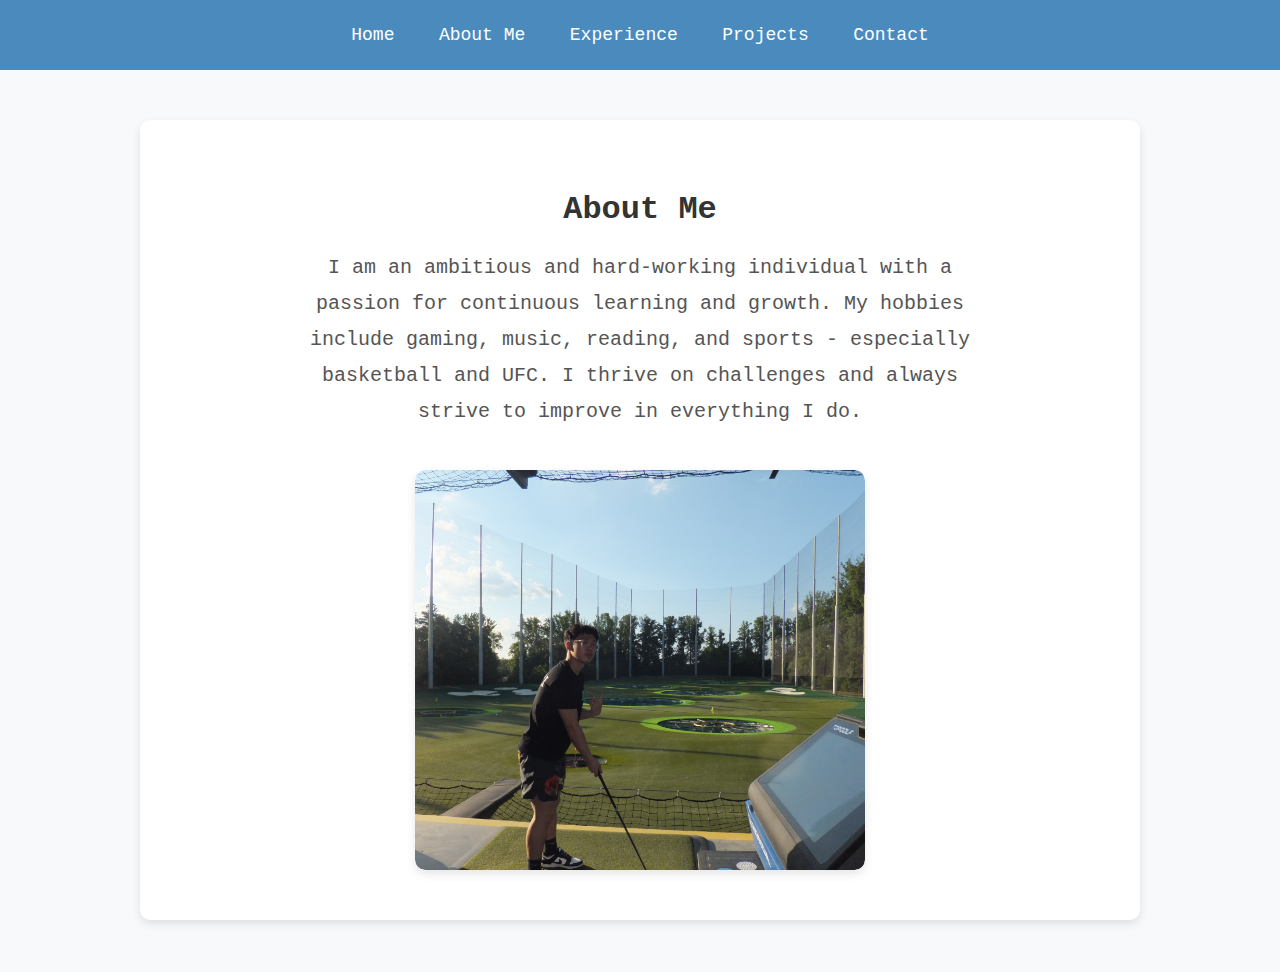
<file: about.html>
<html>
<head>
    <title>About Me</title>
    <link rel="stylesheet" type="text/css" href="style.css">
</head>
<body>
    <nav>
        <a href="index.html">Home</a>
        <a href="about.html">About Me</a>
        <a href="experience.html">Experience</a>
        <a href="projects.html">Projects</a>
        <a href="contact.html">Contact</a>
    </nav>
    <div class="container about-container">
        <div class="about-text">
            <h1>About Me</h1>
            <p>I am an ambitious and hard-working individual with a passion for continuous learning and growth. My hobbies include gaming, music, reading, and sports - especially basketball and UFC. I thrive on challenges and always strive to improve in everything I do.</p>
        </div>
        <div class="about-image">
            <img src="ivan.JPG" alt="Ivan">
        </div>
    </div>
</body>
</html>
</file>
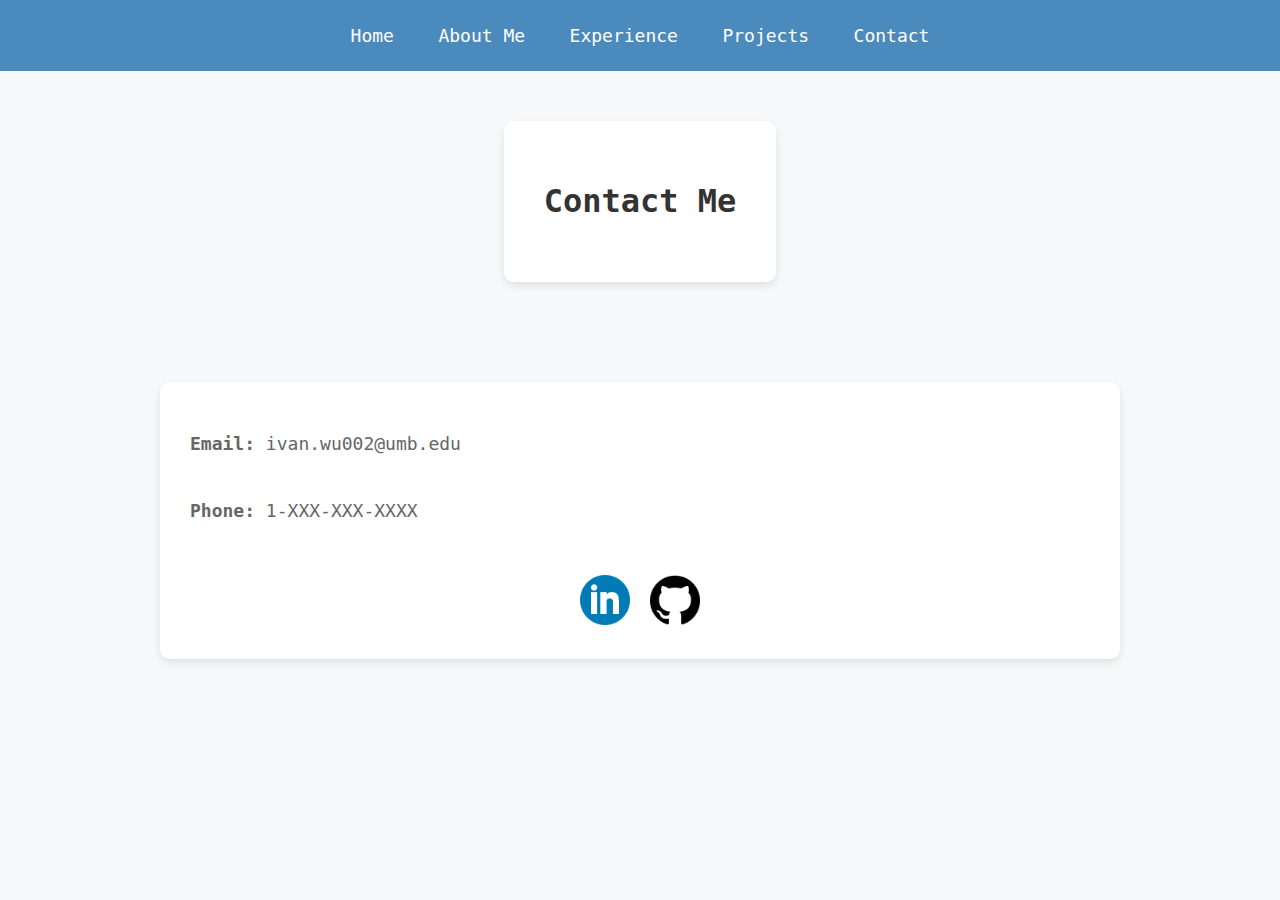
<file: contact.html>
<!DOCTYPE html>
<html lang="en">
<head>
    <meta charset="UTF-8">
    <title>Contact - Personal Website</title>
    <link rel="stylesheet" href="style.css">
</head>
<body>
    <nav>
        <a href="index.html">Home</a>
        <a href="about.html">About Me</a>
        <a href="experience.html">Experience</a>
        <a href="projects.html">Projects</a>
        <a href="contact.html">Contact</a>
    </nav>
    <div class="container">
        <h1>Contact Me</h1>
    </div>

    <section class="contact">
        <p><strong>Email:</strong> ivan.wu002@umb.edu</p>
        <p><strong>Phone:</strong> 1-XXX-XXX-XXXX</p>

        <div class="contact-images">
            <a href="https://www.linkedin.com/in/ivan-wu-business/" target="_blank">
                <img src="linkedin_logo.png" alt="LinkedIn" class="contact-image">
            </a>
            <a href="https://github.com/Bluccii" target="_blank">
                <img src="github_logo.png" alt="GitHub" class="contact-image">
            </a>
        </div>
    </section>
</body>
</html>
</file>
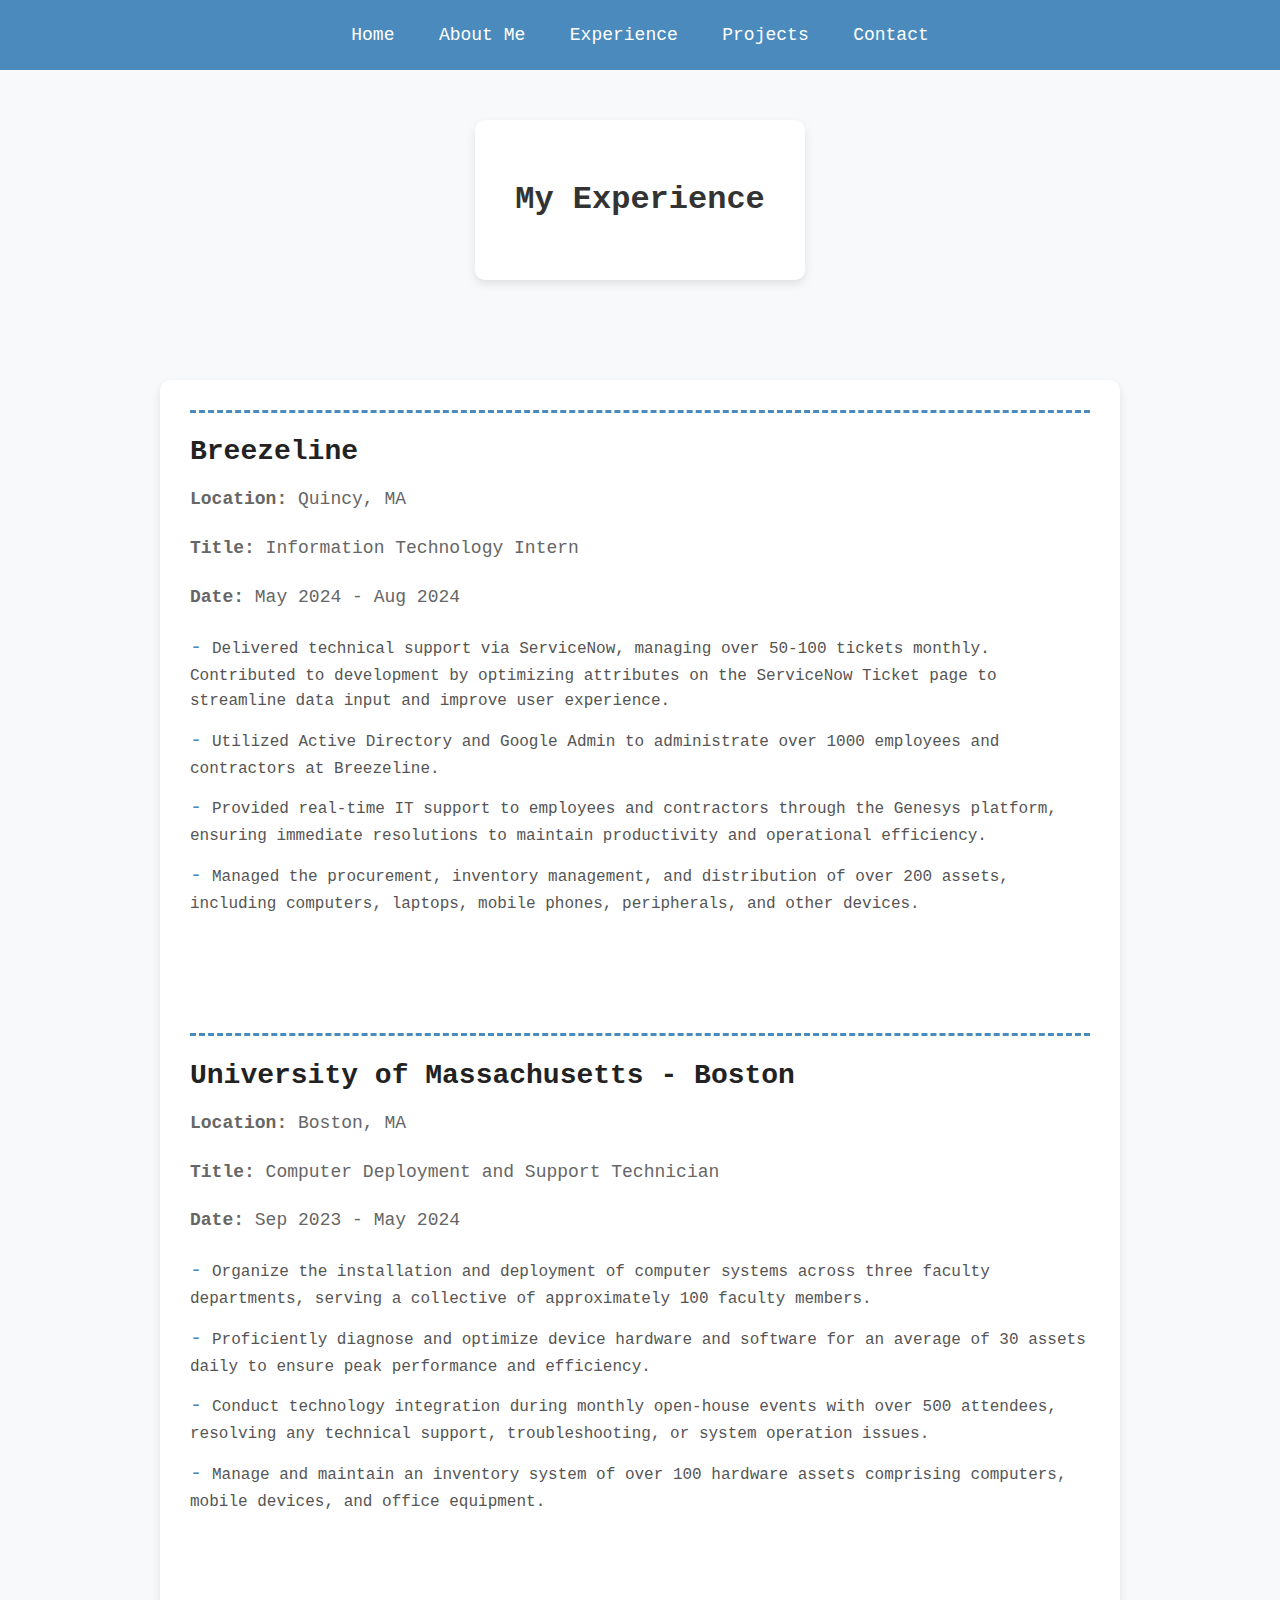
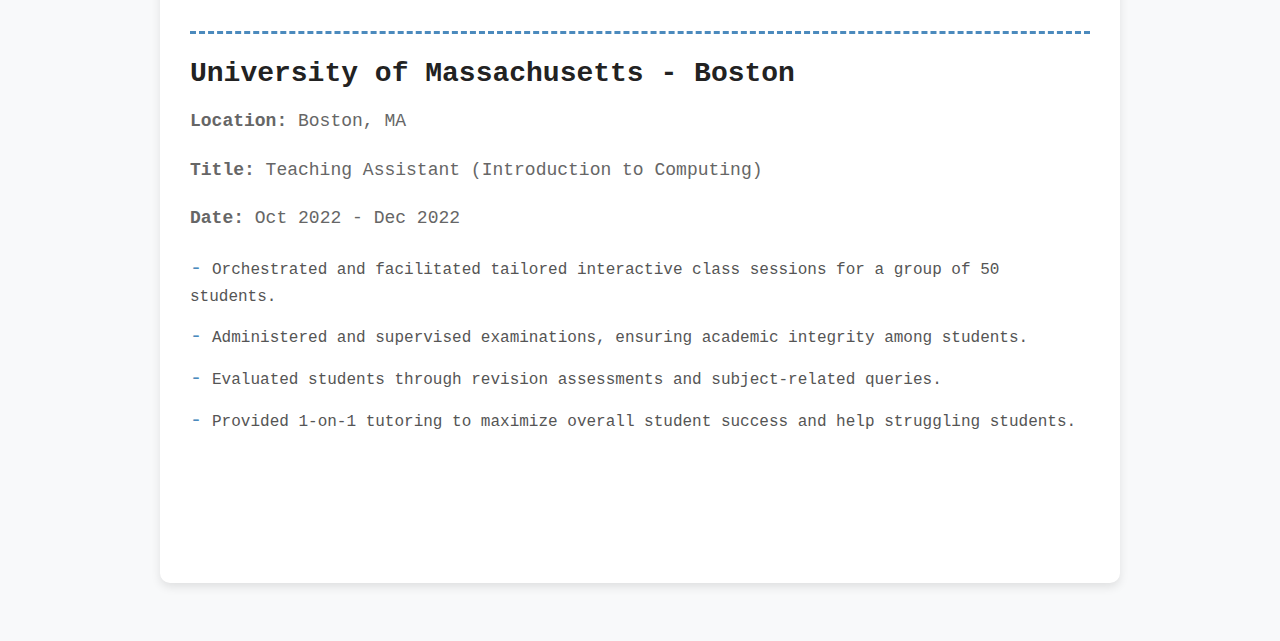
<file: experience.html>
<!DOCTYPE html>
<html lang="en">
<head>
    <meta charset="UTF-8">
    <title>Experience - Personal Website</title>
    <link rel="stylesheet" href="style.css">
</head>
<body>
    <nav>
        <a href="index.html">Home</a>
        <a href="about.html">About Me</a>
        <a href="experience.html">Experience</a>
        <a href="projects.html">Projects</a>
        <a href="contact.html">Contact</a>
    </nav>
    <div class="container">
        <h1>My Experience</h1>
    </div>

    <section class="experience">
        <article>
            <h2>Breezeline</h2>
            <p><strong>Location:</strong> Quincy, MA</p>
            <p><strong>Title:</strong> Information Technology Intern</p>
            <p><strong>Date:</strong> May 2024 - Aug 2024</p>
            <ul>
                <li>Delivered technical support via ServiceNow, managing over 50-100 tickets monthly. Contributed to development by optimizing attributes on the ServiceNow Ticket page to streamline data input and improve user experience.</li>
                <li>Utilized Active Directory and Google Admin to administrate over 1000 employees and contractors at Breezeline.</li>
                <li>Provided real-time IT support to employees and contractors through the Genesys platform, ensuring immediate resolutions to maintain productivity and operational efficiency.</li>
                <li>Managed the procurement, inventory management, and distribution of over 200 assets, including computers, laptops, mobile phones, peripherals, and other devices.</li>
            </ul>
        </article>

        <article>
            <h2>University of Massachusetts - Boston</h2>
            <p><strong>Location:</strong> Boston, MA</p>
            <p><strong>Title:</strong> Computer Deployment and Support Technician</p>
            <p><strong>Date:</strong> Sep 2023 - May 2024</p>
            <ul>
                <li>Organize the installation and deployment of computer systems across three faculty departments, serving a collective of approximately 100 faculty members.</li>
                <li>Proficiently diagnose and optimize device hardware and software for an average of 30 assets daily to ensure peak performance and efficiency.</li>
                <li>Conduct technology integration during monthly open-house events with over 500 attendees, resolving any technical support, troubleshooting, or system operation issues.</li>
                <li>Manage and maintain an inventory system of over 100 hardware assets comprising computers, mobile devices, and office equipment.</li>
            </ul>
        </article>

        <article>
            <h2>University of Massachusetts - Boston</h2>
            <p><strong>Location:</strong> Boston, MA</p>
            <p><strong>Title:</strong> Teaching Assistant (Introduction to Computing)</p>
            <p><strong>Date:</strong> Oct 2022 - Dec 2022</p>
            <ul>
                <li>Orchestrated and facilitated tailored interactive class sessions for a group of 50 students.</li>
                <li>Administered and supervised examinations, ensuring academic integrity among students.</li>
                <li>Evaluated students through revision assessments and subject-related queries.</li>
                <li>Provided 1-on-1 tutoring to maximize overall student success and help struggling students.</li>
            </ul>
        </article>
    </section>
</body>
</html>
</file>
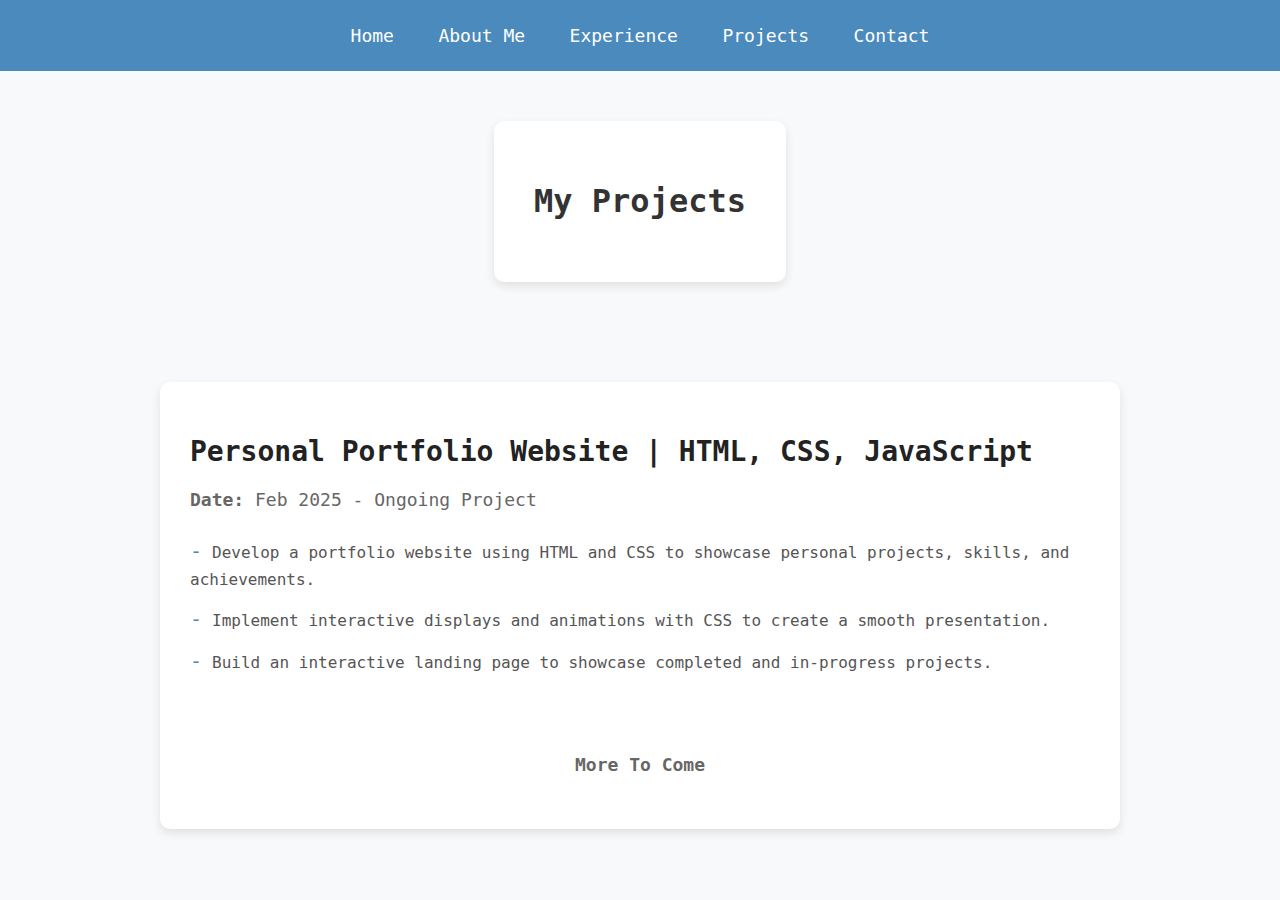
<file: projects.html>
<!DOCTYPE html>
<html lang="en">
<head>
    <meta charset="UTF-8">
    <title>Projects - Personal Website</title>
    <link rel="stylesheet" href="style.css">
</head>
<body>
    <nav>
        <a href="index.html">Home</a>
        <a href="about.html">About Me</a>
        <a href="experience.html">Experience</a>
        <a href="projects.html">Projects</a>
        <a href="contact.html">Contact</a>
    </nav>
    <div class="container">
        <h1>My Projects</h1>
    </div>

    <section class="projects">
        <article>
            <h2>Personal Portfolio Website | HTML, CSS, JavaScript</h2>
            <p><strong>Date:</strong> Feb 2025 - Ongoing Project</p>
            <ul>
                <li>Develop a portfolio website using HTML and CSS to showcase personal projects, skills, and achievements.</li>
                <li>Implement interactive displays and animations with CSS to create a smooth presentation.</li>
                <li>Build an interactive landing page to showcase completed and in-progress projects.</li>
            </ul>
        </article>

        <div class="more-to-come">
            <p>More To Come</p>
        </div>
    </section>
</body>
</html>
</file>
<file: style.css>
body {
    font-family: 'Poppins', sans-serif;
    background-color: #f8f9fa;
    color: #333;
    margin: 0;
    padding: 0;
    display: flex;
    flex-direction: column;
    align-items: center;
}

nav {
    background-color: rgb(75, 138, 189);
    padding: 25px 0;
    width: 100%;
    text-align: center;
}

nav a {
    color: rgb(255, 255, 255);
    font-family: "Monaco",monospace;
    text-decoration: none;
    margin: 0 20px;
    font-size: 18px;
    transition: color 0.3s;
}

nav a:hover {
    color: #17a2b8;
}

.container {
    max-width: 900px;
    margin: 50px auto;
    padding: 40px;
    background: white;
    border-radius: 10px;
    box-shadow: 0px 4px 10px rgba(0, 0, 0, 0.1);
    text-align: center;
}

h1 {
    font-size: 32px;
    font-weight: 700;
    font-family: "Lucida Console", monospace;
}

p {
    font-size: 20px;
    line-height: 1.8;
    color: #555;
    font-family: "Lucida Console", monospace;
}

/* About Page Specific Styles */
.about-container {
    display: flex;
    flex-direction: column;
    align-items: center;
    text-align: center;
    padding: 50px;
}

.about-text {
    width: 80%;
}

.about-image {
    width: 50%;
    height: 400px;
    display: flex;
    align-items: center;
    justify-content: center;
    border-radius: 10px;
    box-shadow: 0px 4px 10px rgba(0, 0, 0, 0.1);
    overflow: hidden;
    margin-top: 20px;
}

.about-image img {
    width: 100%;
    height: 100%;
    object-fit: cover;
    border-radius: 10px;
}

/* Projects Section Styles */
.projects {
    display: flex;
    flex-direction: column;
    width: 80%;
    max-width: 900px;
    margin: 50px auto;
    padding: 30px;
    background: white;
    border-radius: 10px;
    box-shadow: 0px 4px 10px rgba(0, 0, 0, 0.1);
}

.projects h2 {
    font-size: 28px;
    font-weight: 700;
    color: #222;
    margin-bottom: 10px;
    font-family: "Lucida Console", monospace;
}

.projects p {
    font-size: 18px;
    color: #666;
    line-height: 1.6;
    margin-bottom: 20px;
    font-family: "Lucida Console", monospace;
}

.projects ul {
    list-style-type: none;
    padding: 0;
    font-family: "Lucida Console", monospace;
}

.projects ul li {
    font-size: 16px;
    color: #555;
    line-height: 1.6;
    margin-bottom: 10px;
    font-family: "Lucida Console", monospace;
}

.projects ul li::before {
    content: "-";
    margin-right: 10px;
    color: rgb(75, 138, 189);
    font-size: 20px;
}

.projects .more-to-come {
    text-align: center;
    margin-top: 40px;
    font-size: 24px;
    color: #17a2b8;
    font-weight: 600;
}

/* Contact Section Styles */
.contact {
    flex-direction: column;
    display: flex;
    width: 80%;
    max-width: 900px;
    margin: 50px auto;
    padding: 30px;
    background: white;
    border-radius: 10px;
    box-shadow: 0px 4px 10px rgba(0, 0, 0, 0.1);
}

.contact p {
    font-size: 18px;
    color: #666;
    line-height: 1.6;
    margin-bottom: 20px;
    font-family: "Lucida Console", monospace;
}

.contact-images {
    display: flex;
    justify-content: center;
    gap: 20px;
    margin-top: 30px;
}

.contact-image {
    width: 50px;
    height: 50px;
    border-radius: 10px;
    transition: transform 0.3s;
}

.contact-image:hover {
    transform: scale(1.1);
}

/* Experience Section Styles */
.experience {
    display: flex;
    flex-direction: column;
    width: 80%;
    max-width: 900px;
    margin: 50px auto;
    padding: 30px;
    background: white;
    border-radius: 10px;
    box-shadow: 0px 4px 10px rgba(0, 0, 0, 0.1);
}

.experience h2 {
    font-size: 28px;
    font-weight: 700;
    color: #222;
    margin-bottom: 10px;
    font-family: "Lucida Console", monospace;
}

.experience p {
    font-size: 18px;
    color: #666;
    line-height: 1.6;
    margin-bottom: 20px;
    font-family: "Lucida Console", monospace;
}

.experience ul {
    list-style-type: none;
    padding: 0;
    font-family: "Lucida Console", monospace;
}

.experience ul li {
    font-size: 16px;
    color: #555;
    line-height: 1.6;
    margin-bottom: 10px;
}

.experience ul li::before {
    content: "-";
    margin-right: 10px;
    color: rgb(75, 138, 189);
    font-size: 20px;
}

.experience article {
    margin-bottom: 100px;
    border-top: 3px dashed rgb(75, 138, 189);;
}
</file>
